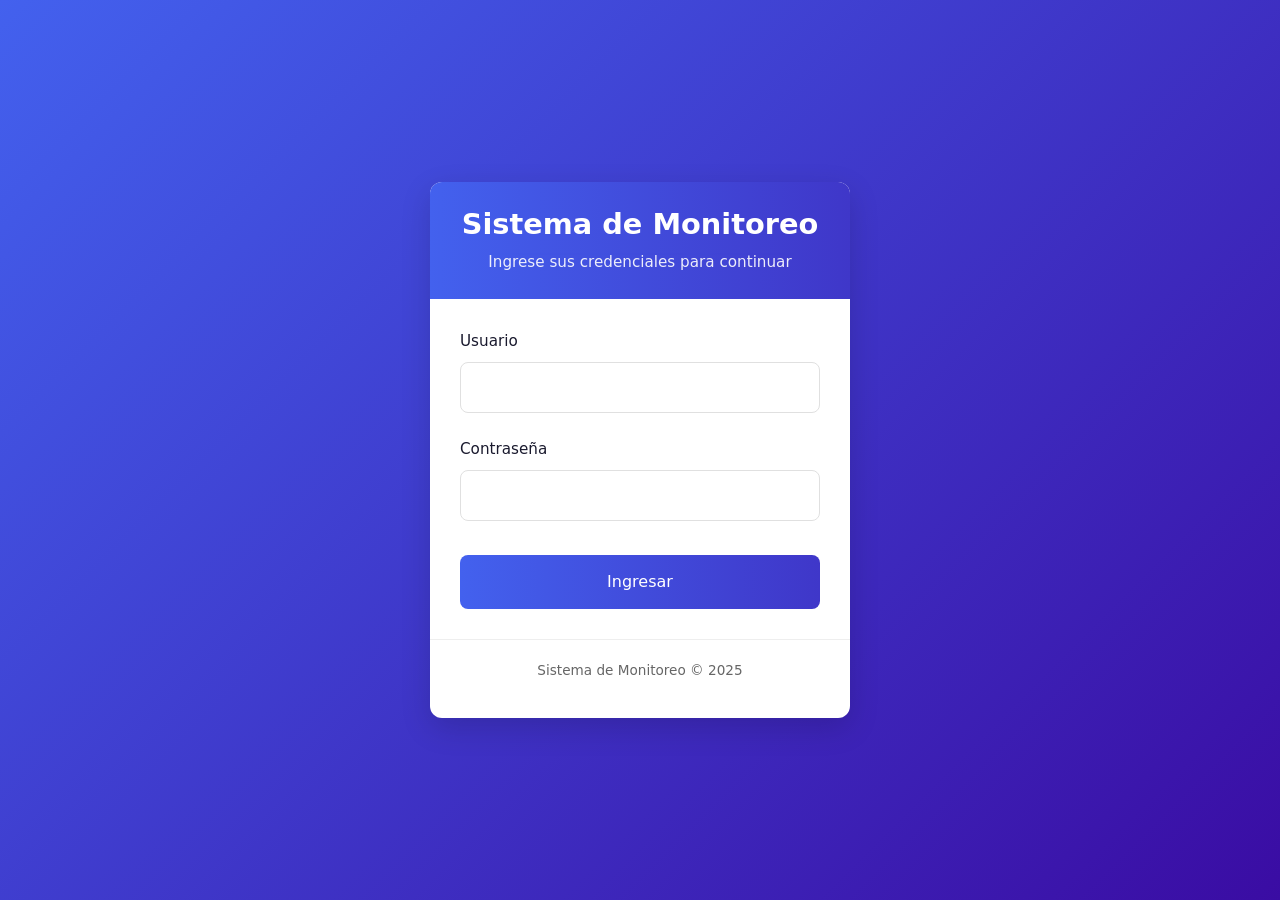
<file: Index.html>
<!DOCTYPE html>
<html lang="es">
<head>
    <meta charset="UTF-8">
    <meta name="viewport" content="width=device-width, initial-scale=1.0">
    <title>Login - Sistema de Monitoreo</title>
    <link href="https://cdn.jsdelivr.net/npm/bootstrap@5.3.0/dist/css/bootstrap.min.css" rel="stylesheet">
    <link rel="stylesheet" href="css/styles.css">
    
</head>
<body>
  <div class="login-page-container">
  <div class="login-page-card">
    <div class="login-page-header">
      <h2>Sistema de Monitoreo</h2>
      <p>Ingrese sus credenciales para continuar</p>
    </div>
    <div class="login-page-body">
      <form id="loginForm">
        <div class="login-page-form-group">
          <label for="username">Usuario</label>
          <input type="text" class="login-page-form-control" id="username" required>
        </div>
        <div class="login-page-form-group">
          <label for="password">Contraseña</label>
          <input type="password" class="login-page-form-control" id="password" required>
        </div>
        <button type="submit" class="login-page-btn">Ingresar</button>
        <div id="errorMessage" class="login-page-error"></div>
      </form>
    </div>
    <div class="login-page-footer">
      <p>Sistema de Monitoreo © 2025</p>
    </div>
  </div>
</div>

    <script>
        document.getElementById('loginForm').addEventListener('submit', function(e) {
            e.preventDefault();
            
            const username = document.getElementById('username').value;
            const password = document.getElementById('password').value;
            
            // Credenciales hardcodeadas (solo para demostración)
            const validCredentials = [
                { user: 'admin', pass: 'admin123' },
                { user: 'operador', pass: 'operador123' }
            ];
            
            // Verificar credenciales
            const isValid = validCredentials.some(cred => cred.user === username && cred.pass === password);
            
            if (isValid) {
                // Guardar estado de login en localStorage
                localStorage.setItem('isAuthenticated', 'true');
                localStorage.setItem('currentUser', username);
                
                // Redirigir al dashboard
                window.location.href = 'dashboard.html';
            } else {
                // Mostrar mensaje de error
                const errorElement = document.getElementById('errorMessage');
                errorElement.textContent = 'Usuario o contraseña incorrectos';
                errorElement.classList.remove('d-none');
            }
        });
    </script>
</body>
</html>
</file>
<file: css/styles.css>
:root {
    /* Colores mejorados */
    --primary-color: #4361ee;
    --primary-dark: #3a56d4;
    --primary-light: #edf0fe;
    --secondary-color: #3f37c9;
    --accent-color: #4895ef;
    --success-color: #28a745;
    --info-color: #17a2b8;
    --warning-color: #ffc107;
    --danger-color: #dc3545;
    --dark-color: #1a1a2e;
    --light-color: #f8f9fa;
    --gray-100: #f8f9fa;
    --gray-200: #e9ecef;
    --gray-300: #dee2e6;
    --gray-400: #ced4da;
    --gray-500: #adb5bd;
    --gray-600: #6c757d;
    --gray-700: #495057;
    --gray-800: #343a40;
    --gray-900: #212529;

    /* Dimensiones */
    --sidebar-width: 280px;
    --sidebar-collapsed-width: 85px;
    --header-height: 70px;
    --transition-speed: 0.3s;
    --border-radius: 10px;
    --border-radius-sm: 6px;
    --box-shadow: 0 4px 20px rgba(0, 0, 0, 0.08);
    --box-shadow-sm: 0 2px 10px rgba(0, 0, 0, 0.05);
}

/* Reset y estilos base */
* {
    margin: 0;
    padding: 0;
    box-sizing: border-box;
}

body {
    font-family: 'Segoe UI', system-ui, -apple-system, BlinkMacSystemFont, sans-serif;
    background-color: var(--gray-100);
    color: var(--dark-color);
    line-height: 1.6;
    overflow-x: hidden;
    -webkit-font-smoothing: antialiased;
}

/* Layout principal */
.app-container {
    display: flex;
    min-height: 100vh;
    position: relative;
}

/* Sidebar profesional */
.app-sidebar {
    width: var(--sidebar-width);
    background: white;
    box-shadow: var(--box-shadow);
    transition: all var(--transition-speed) cubic-bezier(0.4, 0, 0.2, 1);
    height: 100vh;
    position: fixed;
    z-index: 1100;
    display: flex;
    flex-direction: column;
    border-right: 1px solid var(--gray-200);
}

.sidebar-header {
    padding: 0 20px;
    display: flex;
    align-items: center;
    height: var(--header-height);
    background-color: var(--primary-color);
    color: white;
    transition: all var(--transition-speed);
}

.logo-text {
    background-color: white;
    color: var(--primary-color);
    width: 36px;
    height: 36px;
    border-radius: var(--border-radius-sm);
    display: flex;
    align-items: center;
    justify-content: center;
    font-weight: bold;
    font-size: 16px;
    margin-right: 12px;
    flex-shrink: 0;
}

.brand-text {
    font-weight: 600;
    color: white;
    font-size: 18px;
    white-space: nowrap;
    transition: opacity var(--transition-speed);
}

.sidebar-menu {
    flex: 1;
    padding: 20px 0;
    overflow-y: auto;
    scrollbar-width: thin;
    scrollbar-color: var(--gray-300) transparent;
}

.sidebar-menu::-webkit-scrollbar {
    width: 6px;
}

.sidebar-menu::-webkit-scrollbar-thumb {
    background-color: var(--gray-300);
    border-radius: 3px;
}

.sidebar-menu ul {
    list-style: none;
    padding: 0 10px;
}

.sidebar-menu li a {
    display: flex;
    align-items: center;
    padding: 12px 16px;
    color: var(--gray-700);
    text-decoration: none;
    transition: all var(--transition-speed);
    border-radius: var(--border-radius-sm);
    margin: 4px 0;
    position: relative;
    overflow: hidden;
}

.sidebar-menu li a:hover {
    color: var(--primary-color);
    background-color: var(--primary-light);
}

.sidebar-menu li a i {
    font-size: 1.25rem;
    margin-right: 12px;
    width: 24px;
    text-align: center;
    color: var(--gray-600);
    transition: all var(--transition-speed);
    flex-shrink: 0;
}

.sidebar-menu li.active a {
    color: white;
    background-color: var(--primary-color);
    font-weight: 500;
}

.sidebar-menu li.active a i {
    color: white;
}

.sidebar-menu li.active a::before {
    content: '';
    position: absolute;
    left: 0;
    top: 0;
    bottom: 0;
    width: 3px;
    background-color: white;
    border-radius: 0 3px 3px 0;
}

.sidebar-footer {
    padding: 16px;
    border-top: 1px solid var(--gray-200);
    background-color: white;
    transition: all var(--transition-speed);
}

.user-info {
    display: flex;
    align-items: center;
    padding: 8px;
    border-radius: var(--border-radius-sm);
    transition: all var(--transition-speed);
}

.user-info:hover {
    background-color: var(--gray-100);
}

.user-avatar {
    width: 36px;
    height: 36px;
    border-radius: 50%;
    background-color: var(--primary-color);
    color: white;
    display: flex;
    align-items: center;
    justify-content: center;
    font-weight: bold;
    margin-right: 12px;
    flex-shrink: 0;
    font-size: 14px;
}

.user-details {
    display: flex;
    flex-direction: column;
    overflow: hidden;
    transition: all var(--transition-speed);
}

.user-name {
    font-weight: 600;
    font-size: 14px;
    white-space: nowrap;
    overflow: hidden;
    text-overflow: ellipsis;
}

.user-role {
    font-size: 12px;
    color: var(--gray-500);
    white-space: nowrap;
    overflow: hidden;
    text-overflow: ellipsis;
}

/* Contenido principal */
.app-content {
    flex: 1;
    margin-left: var(--sidebar-width);
    transition: all var(--transition-speed) cubic-bezier(0.4, 0, 0.2, 1);
    min-height: 100vh;
    display: flex;
    flex-direction: column;
}

/* Header mejorado */
.app-header {
    height: var(--header-height);
    background: white;
    box-shadow: var(--box-shadow-sm);
    display: flex;
    align-items: center;
    justify-content: space-between;
    padding: 0 25px;
    position: sticky;
    top: 0;
    z-index: 1050;
    border-bottom: 1px solid var(--gray-200);
}

.menu-toggle {
    background: transparent;
    border: none;
    font-size: 1.5rem;
    color: var(--gray-600);
    cursor: pointer;
    padding: 8px;
    border-radius: 50%;
    width: 40px;
    height: 40px;
    display: flex;
    align-items: center;
    justify-content: center;
    transition: all var(--transition-speed);
}

.menu-toggle:hover {
    background-color: var(--gray-100);
    color: var(--primary-color);
}

.header-actions {
    display: flex;
    align-items: center;
    gap: 15px;
}

.notifications-btn {
    position: relative;
    background: transparent;
    border: none;
    font-size: 1.25rem;
    color: var(--gray-600);
    cursor: pointer;
    padding: 8px;
    border-radius: 50%;
    width: 40px;
    height: 40px;
    display: flex;
    align-items: center;
    justify-content: center;
    transition: all var(--transition-speed);
}

.notifications-btn:hover {
    background-color: var(--gray-100);
    color: var(--primary-color);
}

.notifications-btn .badge {
    position: absolute;
    top: 5px;
    right: 5px;
    background-color: var(--danger-color);
    color: white;
    border-radius: 50%;
    width: 18px;
    height: 18px;
    font-size: 10px;
    display: flex;
    align-items: center;
    justify-content: center;
    font-weight: bold;
    border: 2px solid white;
}

.user-dropdown {
    background: transparent;
    border: none;
    display: flex;
    align-items: center;
    gap: 8px;
    color: var(--dark-color);
    font-weight: 500;
    cursor: pointer;
    padding: 6px 12px;
    border-radius: var(--border-radius);
    transition: all var(--transition-speed);
}

.user-dropdown:hover {
    background-color: var(--gray-100);
}

.user-dropdown i {
    font-size: 0.8rem;
    color: var(--gray-500);
    transition: all var(--transition-speed);
}

.dropdown-menu {
    border: none;
    box-shadow: var(--box-shadow);
    border-radius: var(--border-radius);
    padding: 8px;
    margin-top: 8px;
}

.dropdown-item {
    padding: 8px 12px;
    border-radius: var(--border-radius-sm);
    font-size: 14px;
    display: flex;
    align-items: center;
    transition: all var(--transition-speed);
}

.dropdown-item i {
    width: 20px;
    text-align: center;
    margin-right: 8px;
    color: var(--gray-600);
}

.dropdown-item:hover {
    background-color: var(--primary-light);
    color: var(--primary-color);
}

/* Contenido del dashboard */
.content-wrapper {
    flex: 1;
    padding: 25px;
    padding-top: 30px;
    background-color: var(--gray-100);
}

.page-title {
    color: var(--dark-color);
    margin-bottom: 25px;
    font-weight: 600;
    font-size: 1.5rem;
    display: flex;
    align-items: center;
    gap: 12px;
}

.page-title i {
    font-size: 1.8rem;
    color: var(--primary-color);
}

/* Componentes del dashboard */
.metric-card {
    padding: 20px;
    border-radius: var(--border-radius);
    position: relative;
    overflow: hidden;
    height: 140px;
    box-shadow: var(--box-shadow-sm);
    transition: all var(--transition-speed);
    background-color: white;
    border: 1px solid var(--gray-200);
}

.metric-card:hover {
    transform: translateY(-5px);
    box-shadow: var(--box-shadow);
    border-color: var(--primary-light);
}

.metric-card.primary {
    background-color: var(--primary-color);
    color: white;
}

.metric-card.success {
    background-color: var(--success-color);
    color: white;
}

.metric-card.info {
    background-color: var(--info-color);
    color: white;
}

.metric-card.warning {
    background-color: var(--warning-color);
    color: var(--dark-color);
}

.metric-card.danger {
    background-color: var(--danger-color);
    color: white;
}

.metric-value {
    font-size: 28px;
    font-weight: 700;
    margin-bottom: 5px;
    letter-spacing: 0.5px;
}

.metric-label {
    font-size: 14px;
    opacity: 0.9;
    margin-bottom: 10px;
    font-weight: 500;
}

.metric-change {
    font-size: 12px;
    font-weight: 600;
    display: inline-flex;
    align-items: center;
    padding: 4px 10px;
    border-radius: 20px;
    background-color: rgba(255, 255, 255, 0.15);
    backdrop-filter: blur(5px);
}

.metric-change.positive {
    background-color: rgba(255, 255, 255, 0.2);
}

.metric-change.negative {
    background-color: rgba(0, 0, 0, 0.15);
}

.metric-icon {
    position: absolute;
    right: 20px;
    bottom: 20px;
    font-size: 50px;
    opacity: 0.15;
    transition: all var(--transition-speed);
}

.metric-card:hover .metric-icon {
    opacity: 0.2;
    transform: scale(1.05);
}

/* Gráficos */
.chart-container {
    position: relative;
    height: 300px;
    background: white;
    border-radius: var(--border-radius);
    padding: 20px;
    box-shadow: var(--box-shadow-sm);
    border: 1px solid var(--gray-200);
    transition: all var(--transition-speed);
}

.chart-container:hover {
    box-shadow: var(--box-shadow);
}

.chart-container canvas {
    width: 100% !important;
    height: 100% !important;
}

/* Tablas */
.table-responsive {
    border-radius: var(--border-radius);
    overflow: hidden;
    box-shadow: var(--box-shadow-sm);
    transition: all var(--transition-speed);
}

.table-responsive:hover {
    box-shadow: var(--box-shadow);
}

.table {
    margin-bottom: 0;
    font-size: 14px;
}

.table thead th {
    border-top: none;
    font-weight: 600;
    text-transform: uppercase;
    font-size: 12px;
    letter-spacing: 0.5px;
    color: var(--gray-600);
    background-color: var(--gray-100);
    padding: 12px 16px;
    border-bottom-width: 1px;
}

.table tbody tr {
    transition: all var(--transition-speed);
    border-bottom: 1px solid var(--gray-200);
}

.table tbody tr:last-child {
    border-bottom: none;
}

.table tbody tr:hover {
    background-color: var(--primary-light);
}

.table tbody td {
    padding: 12px 16px;
    vertical-align: middle;
}

/* Badges */
.badge {
    font-weight: 500;
    padding: 5px 10px;
    font-size: 12px;
    border-radius: var(--border-radius-sm);
    letter-spacing: 0.3px;
}

.badge.bg-primary {
    background-color: var(--primary-color) !important;
}

.badge.bg-success {
    background-color: var(--success-color) !important;
}

.badge.bg-info {
    background-color: var(--info-color) !important;
}

.badge.bg-warning {
    background-color: var(--warning-color) !important;
    color: var(--dark-color);
}

.badge.bg-danger {
    background-color: var(--danger-color) !important;
}

/* Estado colapsado */
.app-sidebar.collapsed {
    width: var(--sidebar-collapsed-width);
}

.app-sidebar.collapsed .brand-text,
.app-sidebar.collapsed .user-name,
.app-sidebar.collapsed .user-role,
.app-sidebar.collapsed .sidebar-menu span {
    display: none;
}

.app-sidebar.collapsed .sidebar-menu li a {
    justify-content: center;
    padding: 15px 0;
}

.app-sidebar.collapsed .sidebar-menu li a i {
    margin-right: 0;
    font-size: 1.3rem;
}

.app-sidebar.collapsed .user-info {
    justify-content: center;
    padding: 8px 0;
}

.app-sidebar.collapsed .user-avatar {
    margin-right: 0;
}

.app-sidebar.collapsed + .app-content {
    margin-left: var(--sidebar-collapsed-width);
}

/* Overlay para mobile */
.overlay {
    position: fixed;
    top: 0;
    left: 0;
    right: 0;
    bottom: 0;
    background: rgba(0, 0, 0, 0.5);
    z-index: 1050;
    opacity: 0;
    visibility: hidden;
    transition: all var(--transition-speed);
    backdrop-filter: blur(3px);
}

.overlay.active {
    opacity: 1;
    visibility: visible;
}

/* Animaciones */
@keyframes fadeIn {
    from { opacity: 0; transform: translateY(10px); }
    to { opacity: 1; transform: translateY(0); }
}

.content-section {
    animation: fadeIn 0.4s ease forwards;
}

/* Responsive */
@media (max-width: 992px) {
    .app-sidebar {
        transform: translateX(-100%);
        width: 280px !important;
    }
    
    .app-sidebar.show {
        transform: translateX(0);
    }
    
    .app-content {
        margin-left: 0 !important;
        width: 100%;
    }
    
    .menu-toggle {
        display: flex !important;
    }
}

@media (min-width: 993px) {
    .menu-toggle {
        display: none;
    }
    
    .overlay {
        display: none !important;
    }
}

@media (max-width: 768px) {
    .content-wrapper {
        padding: 15px;
    }
    
    .header-actions {
        gap: 10px;
    }
    
    .user-dropdown span {
        display: none;
    }
    
    .metric-card {
        height: auto;
        padding: 15px;
    }
    
    .metric-value {
        font-size: 24px;
    }
    
    .metric-icon {
        font-size: 40px;
    }
    
    .chart-container {
        height: 250px;
        padding: 15px;
    }
    
    .table-responsive {
        overflow-x: auto;
        -webkit-overflow-scrolling: touch;
    }
}

/* Efectos de carga */
.skeleton-loading {
    position: relative;
    overflow: hidden;
    background-color: var(--gray-200);
    border-radius: var(--border-radius);
}

.skeleton-loading::after {
    content: '';
    position: absolute;
    top: 0;
    left: 0;
    right: 0;
    bottom: 0;
    background: linear-gradient(90deg, transparent, rgba(255, 255, 255, 0.5), transparent);
    animation: loading 1.5s infinite;
}

@keyframes loading {
    0% { transform: translateX(-100%); }
    100% { transform: translateX(100%); }
}




/* ===== ESTILOS EXCLUSIVOS PARA LOGIN ===== */
/* Contenedor principal del login */
.login-page-container {
  min-height: 100vh;
  background: linear-gradient(135deg, #4361ee, #3a0ca3);
  display: flex;
  align-items: center;
  justify-content: center;
  padding: 20px;
}

/* Tarjeta de login - selectores específicos */
.login-page-card {
  width: 100%;
  max-width: 420px;
  background: white;
  border-radius: 12px;
  overflow: hidden;
  box-shadow: 0 10px 30px rgba(0, 0, 0, 0.15);
}

/* Encabezado del login */
.login-page-header {
  background: linear-gradient(to right, #4361ee, #3f37c9);
  color: white;
  padding: 25px;
  text-align: center;
}

.login-page-header h2 {
  margin: 0;
  font-size: 1.8rem;
  font-weight: 600;
}

.login-page-header p {
  margin: 8px 0 0;
  opacity: 0.9;
  font-size: 0.95rem;
}

/* Cuerpo del formulario */
.login-page-body {
  padding: 30px;
}

/* Grupos de formulario específicos para login */
.login-page-form-group {
  margin-bottom: 1.5rem;
}

.login-page-form-group label {
  display: block;
  margin-bottom: 8px;
  font-weight: 500;
  color: #1a1a2e;
  font-size: 0.95rem;
}

.login-page-form-control {
  width: 100%;
  padding: 12px 15px;
  border: 1px solid #e0e0e0;
  border-radius: 8px;
  font-size: 1rem;
  transition: all 0.3s ease;
}

.login-page-form-control:focus {
  outline: none;
  border-color: #4361ee;
  box-shadow: 0 0 0 3px rgba(67, 97, 238, 0.2);
}

/* Botón específico para login */
.login-page-btn {
  width: 100%;
  padding: 14px;
  background: linear-gradient(to right, #4361ee, #3f37c9);
  color: white;
  border: none;
  border-radius: 8px;
  font-size: 1rem;
  font-weight: 500;
  cursor: pointer;
  transition: all 0.3s ease;
  margin-top: 10px;
}

.login-page-btn:hover {
  background: linear-gradient(to right, #3a56d4, #3a0ca3);
  transform: translateY(-2px);
}

/* Mensaje de error específico */
.login-page-error {
  display: none;
  padding: 12px;
  background-color: #fee2e2;
  color: #dc2626;
  border-radius: 8px;
  margin-top: 1.5rem;
  font-size: 0.9rem;
  border-left: 4px solid #dc2626;
}

/* Footer del login */
.login-page-footer {
  text-align: center;
  padding: 20px;
  font-size: 0.85rem;
  color: #666;
  border-top: 1px solid #eee;
}

/* Responsive para login */
@media (max-width: 480px) {
  .login-page-body {
    padding: 25px;
  }
  
  .login-page-header {
    padding: 20px;
  }
}
</file>
